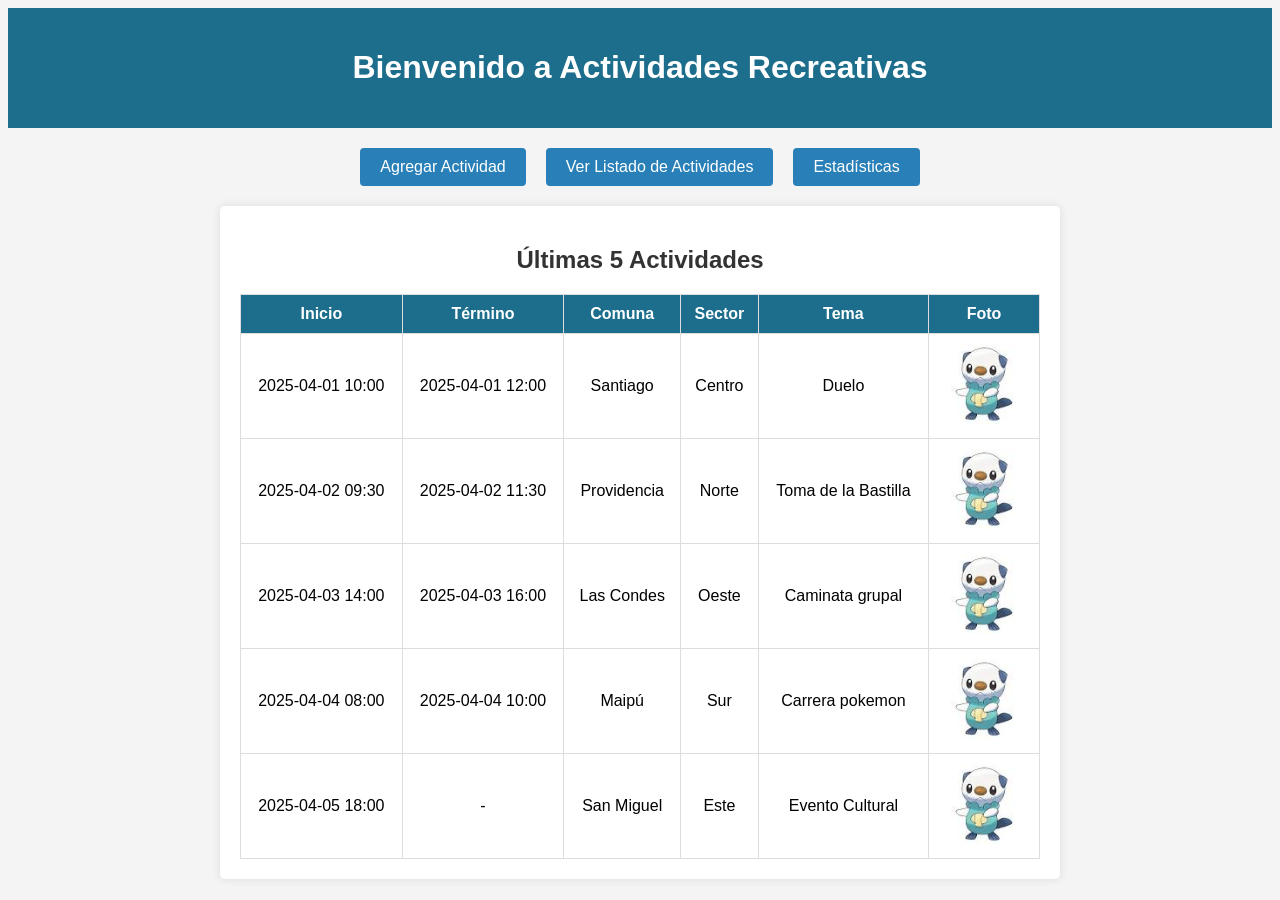
<file: index.html>
<!doctype html>
<html lang="es">
    <head>
        <meta charset="UTF-8" />
        <meta name="viewport" content="width=device-width, initial-scale=1.0" />
        <title>Portada</title>
        <link rel="stylesheet" href="css/style.css" />
    </head>
    <body>
        <header>
            <h1>Bienvenido a Actividades Recreativas</h1>
        </header>

        <div class="menu">
            <button onclick="location.href='agregar-actividad.html'">
                Agregar Actividad
            </button>
            <button onclick="location.href='listado-actividades.html'">
                Ver Listado de Actividades
            </button>
            <button onclick="location.href='estadisticas.html'">
                Estadísticas
            </button>
        </div>

        <div class="activities">
            <h2>Últimas 5 Actividades</h2>
            <table>
                <thead>
                    <tr>
                        <th>Inicio</th>
                        <th>Término</th>
                        <th>Comuna</th>
                        <th>Sector</th>
                        <th>Tema</th>
                        <th>Foto</th>
                    </tr>
                </thead>
                <tbody id="activitiesTableBody"></tbody>
            </table>
        </div>

        <script src="js/app.js"></script>
    </body>
</html>
</file>
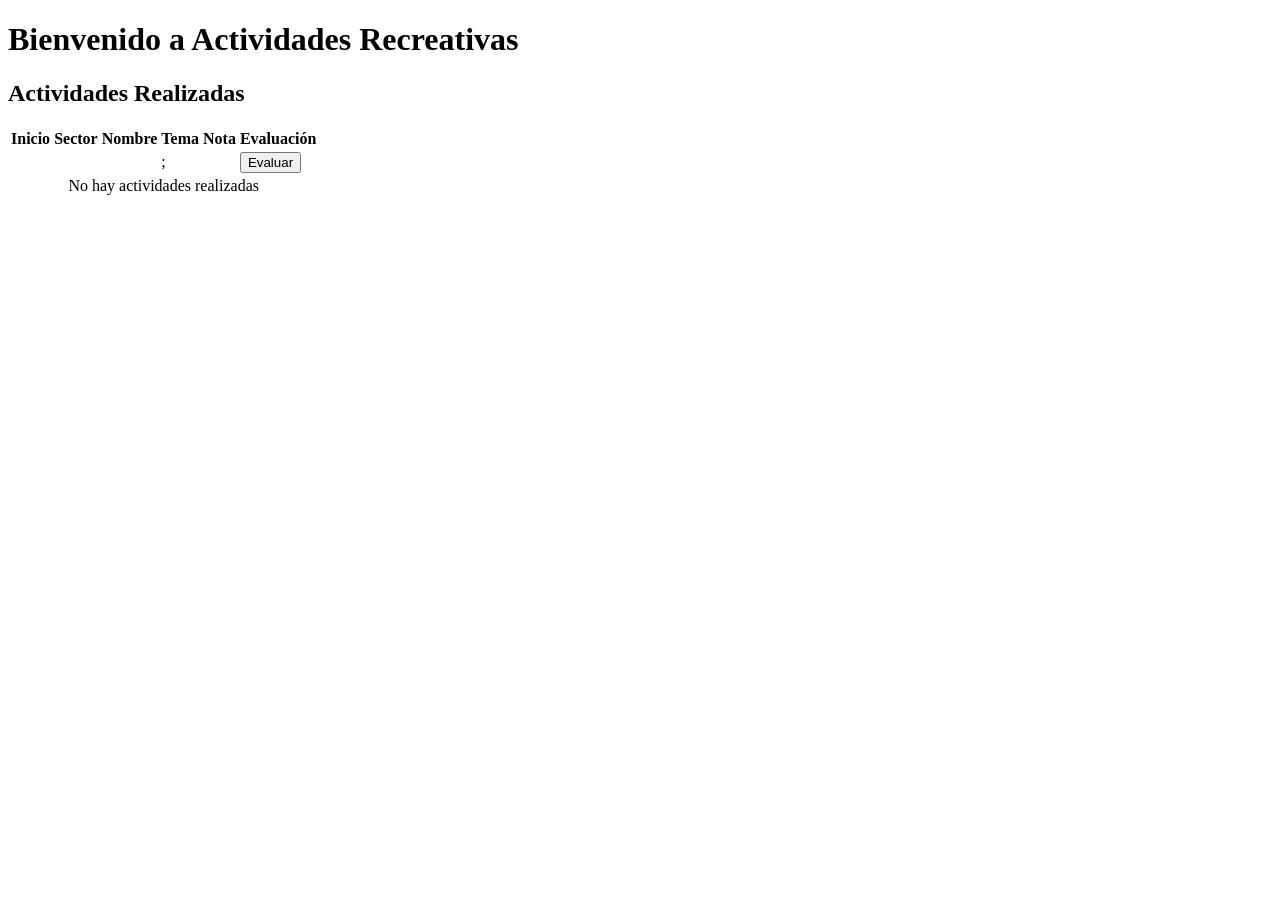
<file: src/main/resources/templates/index.html>
<!doctype html>
<html lang="es" xmlns:th="http://www.thymeleaf.org">
<head>
    <meta charset="UTF-8" />
    <meta name="viewport" content="width=device-width, initial-scale=1.0" />
    <title>Portada - Actividades Recreativas</title>
    <link rel="stylesheet" th:href="@{/css/style.css}" />
</head>
<body>
<header>
    <h1>Bienvenido a Actividades Recreativas</h1>
</header>
<main>
    <div class="activities">
        <h2>Actividades Realizadas</h2>
        <table>
            <thead>
            <tr>
                <th>Inicio</th>
                <th>Sector</th>
                <th>Nombre</th>
                <th>Tema</th>
                <th>Nota</th>
                <th>Evaluación</th>
            </tr>
            </thead>
            <tbody>
            <tr th:each="activity : ${activities}">
                <td th:text="${#temporals.format(activity.diaHoraInicio, 'yyyy/MM/dd')}"></td>
                <td th:text="${activity.sector ?: '-'}"></td>
                <td th:text="${activity.nombre}"></td>
                <td>
                    <span th:each="tema, iterStat : ${activity.temas}">
                        <span th:text="${tema.tema.name()}"></span>
                        <span th:if="${!iterStat.last}"> ; </span>
                    </span>
                </td>
                <td>
                    <span th:id="'promedio-' + ${activity.id}"
                          th:text="${activity.promedioNotas != null ? #numbers.formatDecimal(activity.promedioNotas, 1, 1) : '-'}"></span>
                </td>
                <td>
                    <button type="button"
                            class="btn-evaluar"
                            th:onclick="'evaluarActividad(' + ${activity.id} + ')'"
                            th:id="'btn-evaluar-' + ${activity.id}">
                        Evaluar
                    </button>
                </td>
            </tr>
            <tr th:if="${#lists.isEmpty(activities)}">
                <td colspan="7" style="text-align: center;">No hay actividades realizadas</td>
            </tr>
            </tbody>
        </table>
    </div>
</main>
<script th:src="@{/js/evaluacion.js}"></script>
</body>
</html>
</file>
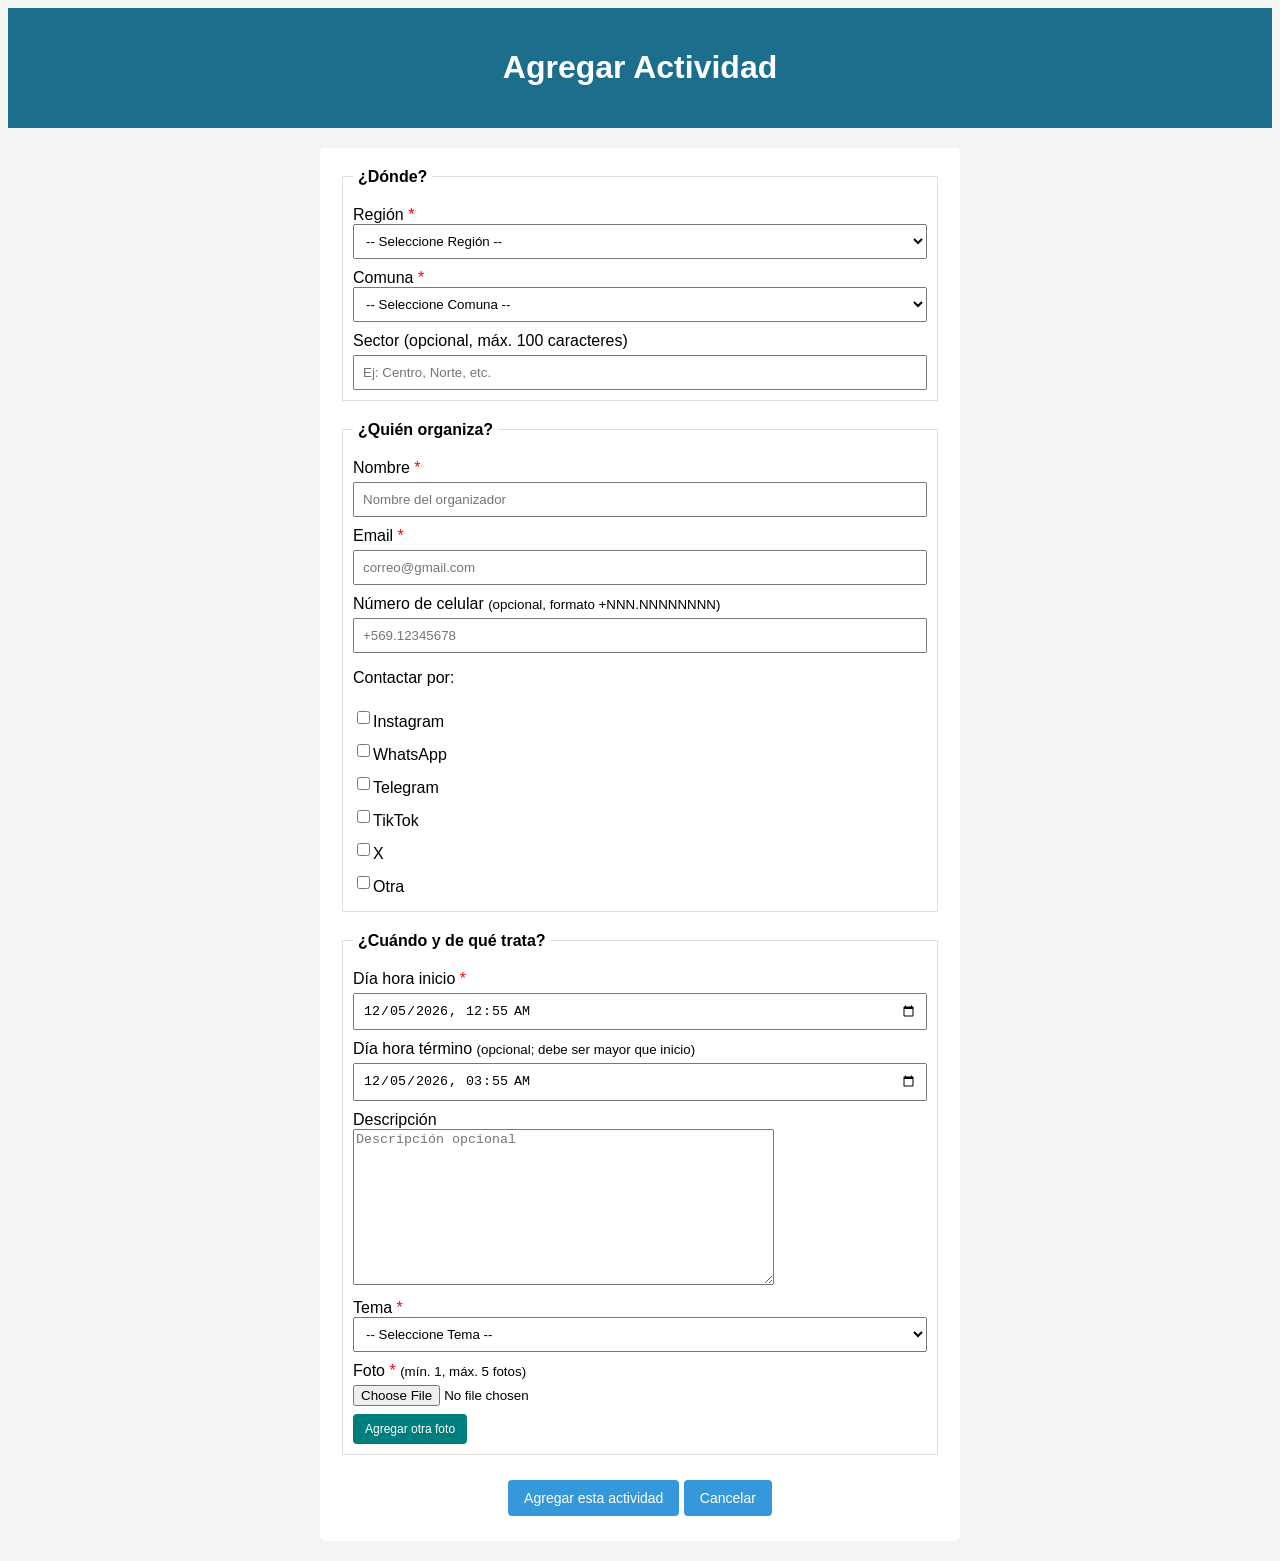
<file: agregar-actividad.html>
<!doctype html>
<html lang="es">
    <head>
        <meta charset="UTF-8" />
        <meta name="viewport" content="width=device-width, initial-scale=1.0" />
        <title>Agregar Actividad</title>
        <link rel="stylesheet" href="css/style.css" />
    </head>
    <body>
        <header>
            <h1>Agregar Actividad</h1>
        </header>
        <form id="activityForm" novalidate>
            <!-- Sección 1: Información del lugar -->
            <fieldset>
                <legend>¿Dónde?</legend>
                <label for="regionSelect">Región <span>*</span></label>
                <select id="regionSelect" required>
                    <option value="">-- Seleccione Región --</option>
                </select>

                <label for="comunaSelect">Comuna <span>*</span></label>
                <select id="comunaSelect" required>
                    <option value="">-- Seleccione Comuna --</option>
                </select>

                <label for="sectorInput"
                    >Sector (opcional, máx. 100 caracteres)</label
                >
                <input
                    type="text"
                    id="sectorInput"
                    maxlength="100"
                    placeholder="Ej: Centro, Norte, etc."
                />
            </fieldset>

            <!-- Sección 2: Datos del organizador -->
            <fieldset>
                <legend>¿Quién organiza?</legend>

                <label for="organizerName">Nombre <span>*</span></label>
                <input
                    type="text"
                    id="organizerName"
                    maxlength="200"
                    placeholder="Nombre del organizador"
                    required
                />

                <label for="organizerEmail">Email <span>*</span></label>
                <input
                    type="email"
                    id="organizerEmail"
                    maxlength="100"
                    placeholder="correo@gmail.com"
                    required
                />

                <label for="organizerPhone">
                    Número de celular
                    <small>(opcional, formato +NNN.NNNNNNNN)</small>
                </label>
                <input
                    type="tel"
                    id="organizerPhone"
                    placeholder="+569.12345678"
                    pattern="^\+\d{3}\.\d{8}$"
                />

                <div id="contactGroup">
                    <p>Contactar por:</p>
                    <div class="contact-option">
                        <input
                            type="checkbox"
                            name="instagram"
                            id="chk-instagram"
                            onclick="toggleContactInput(this);"
                        />
                        <label for="chk-instagram">Instagram</label>
                        <input
                            type="text"
                            id="contact-instagram"
                            name="instagram-id"
                            class="contact-input"
                            placeholder="ID o URL"
                            minlength="4"
                            maxlength="50"
                        />
                    </div>
                    <div class="contact-option">
                        <input
                            type="checkbox"
                            name="whatsapp"
                            id="chk-whatsapp"
                            onclick="toggleContactInput(this);"
                        />
                        <label for="chk-whatsapp">WhatsApp</label>
                        <input
                            type="text"
                            id="contact-whatsapp"
                            name="whatsapp-id"
                            class="contact-input"
                            placeholder="ID o URL"
                            minlength="4"
                            maxlength="50"
                        />
                    </div>
                    <div class="contact-option">
                        <input
                            type="checkbox"
                            name="telegram"
                            id="chk-telegram"
                            onclick="toggleContactInput(this);"
                        />
                        <label for="chk-telegram">Telegram</label>
                        <input
                            type="text"
                            id="contact-telegram"
                            name="telegram-id"
                            class="contact-input"
                            placeholder="ID o URL"
                            minlength="4"
                            maxlength="50"
                        />
                    </div>
                    <div class="contact-option">
                        <input
                            type="checkbox"
                            name="tiktok"
                            id="chk-tiktok"
                            onclick="toggleContactInput(this);"
                        />
                        <label for="chk-tiktok">TikTok</label>
                        <input
                            type="text"
                            id="contact-tiktok"
                            name="tiktok-id"
                            class="contact-input"
                            placeholder="ID o URL"
                            minlength="4"
                            maxlength="50"
                        />
                    </div>
                    <div class="contact-option">
                        <input
                            type="checkbox"
                            name="x"
                            id="chk-x"
                            onclick="toggleContactInput(this);"
                        />
                        <label for="chk-x">X</label>
                        <input
                            type="text"
                            id="contact-x"
                            name="x-id"
                            class="contact-input"
                            placeholder="ID o URL"
                            minlength="4"
                            maxlength="50"
                        />
                    </div>
                    <div class="contact-option">
                        <input
                            type="checkbox"
                            name="otra"
                            id="chk-otra"
                            onclick="toggleContactInput(this);"
                        />
                        <label for="chk-otra">Otra</label>
                        <input
                            type="text"
                            id="contact-otra"
                            name="otra-id"
                            class="contact-input"
                            placeholder="ID o URL"
                            minlength="4"
                            maxlength="50"
                        />
                    </div>
                </div>
            </fieldset>

            <!-- Sección 3: ¿Cuándo y de qué trata? -->
            <fieldset>
                <legend>¿Cuándo y de qué trata?</legend>

                <label for="startTime">Día hora inicio <span>*</span></label>
                <input type="datetime-local" id="startTime" required />

                <label for="endTime">
                    Día hora término
                    <small>(opcional; debe ser mayor que inicio)</small>
                </label>
                <input type="datetime-local" id="endTime" />

                <label for="descripcion">Descripción</label>
                <textarea
                    id="descripcion"
                    cols="50"
                    rows="10"
                    placeholder="Descripción opcional"
                ></textarea>

                <label for="tema">Tema <span>*</span></label>
                <select id="tema" required>
                    <option value="">-- Seleccione Tema --</option>
                    <option value="musica">Música</option>
                    <option value="deporte">Deporte</option>
                    <option value="ciencias">Ciencias</option>
                    <option value="religion">Religión</option>
                    <option value="politica">Política</option>
                    <option value="tecnologia">Tecnología</option>
                    <option value="juegos">Juegos</option>
                    <option value="baile">Baile</option>
                    <option value="comida">Comida</option>
                    <option value="otro">Otro</option>
                </select>

                <div id="otroTemaContainer">
                    <label for="otroTema"
                        >Describa el tema <span>*</span></label
                    >
                    <input
                        type="text"
                        id="otroTema"
                        placeholder="3 a 15 caracteres"
                        minlength="3"
                        maxlength="15"
                    />
                </div>

                <div id="fotoContainer">
                    <label for="foto">
                        Foto <span>*</span>
                        <small>(mín. 1, máx. 5 fotos)</small>
                    </label>
                    <input
                        type="file"
                        id="foto"
                        name="foto"
                        accept="image/*"
                        required
                    />
                </div>
                <button type="button" id="addPhotoButton">
                    Agregar otra foto
                </button>
            </fieldset>

            <div class="buttons">
                <button type="submit" id="submitButton">
                    Agregar esta actividad
                </button>
                <button
                    type="button"
                    onclick="window.location.href='index.html'"
                >
                    Cancelar
                </button>
            </div>
        </form>

        <!-- Modal de confirmación -->
        <div id="confirmationModal" class="modal">
            <div class="modal-content">
                <p>¿Está seguro que desea agregar esta actividad?</p>
                <div class="botones-modal">
                    <button id="confirmYes">Sí, estoy seguro</button>
                    <button id="confirmNo">No, quiero volver</button>
                </div>
            </div>
        </div>

        <!-- Mensaje final tras la confirmación -->
        <div id="finalMessage" class="modal">
            <div class="modal-content">
                <p>
                    Hemos recibido su información, muchas gracias y suerte en su
                    actividad.
                </p>
                <button id="backToHome">Volver al inicio</button>
            </div>
        </div>
        <script src="js/agregar.js"></script>
    </body>
</html>
</file>
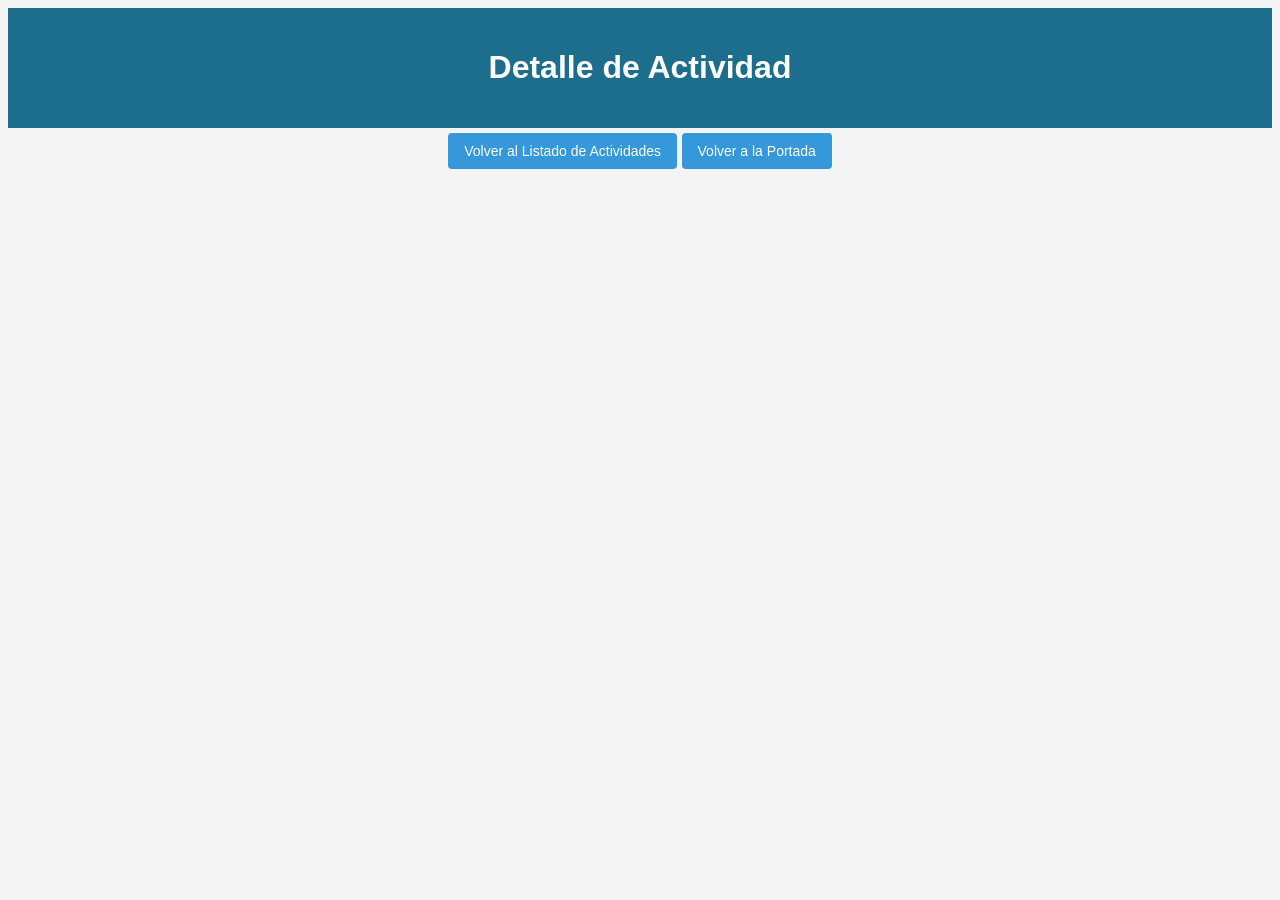
<file: detalle-actividad.html>
<!doctype html>
<html lang="es">
    <head>
        <meta charset="UTF-8" />
        <meta name="viewport" content="width=device-width, initial-scale=1.0" />
        <title>Detalle de Actividad</title>
        <link rel="stylesheet" href="css/style.css" />
    </head>
    <body>
        <header>
            <h1>Detalle de Actividad</h1>
        </header>
        <div id="detalleActividad"></div>
        <div class="buttons">
            <button onclick="location.href='listado-actividades.html'">
                Volver al Listado de Actividades
            </button>
            <button onclick="location.href='index.html'">
                Volver a la Portada
            </button>
        </div>

        <!-- Modal para las fotos ampliadas -->
        <div id="photoModal" class="modal">
            <div class="modal-content">
                <span id="closeModal" class="close">&times;</span>
                <div id="imgContainer"></div>
            </div>
        </div>
        <script src="js/detalle.js"></script>
    </body>
</html>
</file>
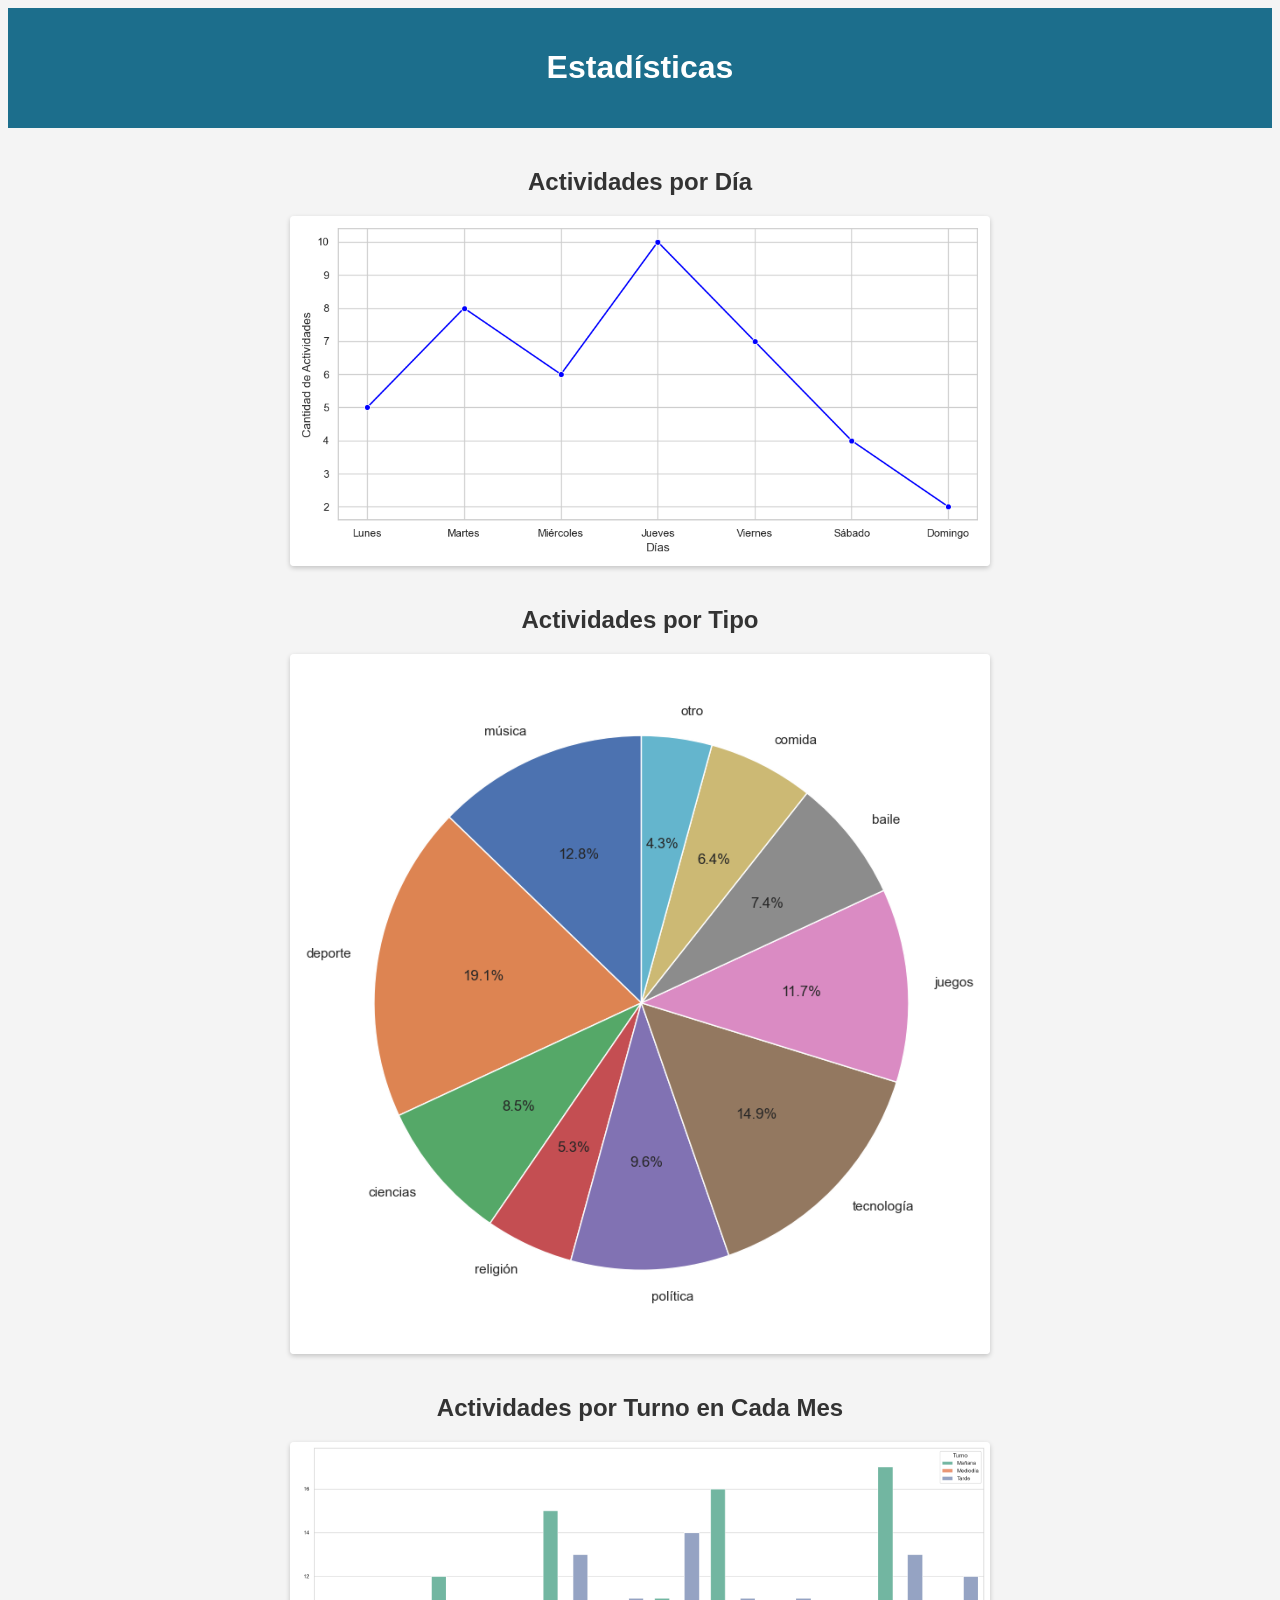
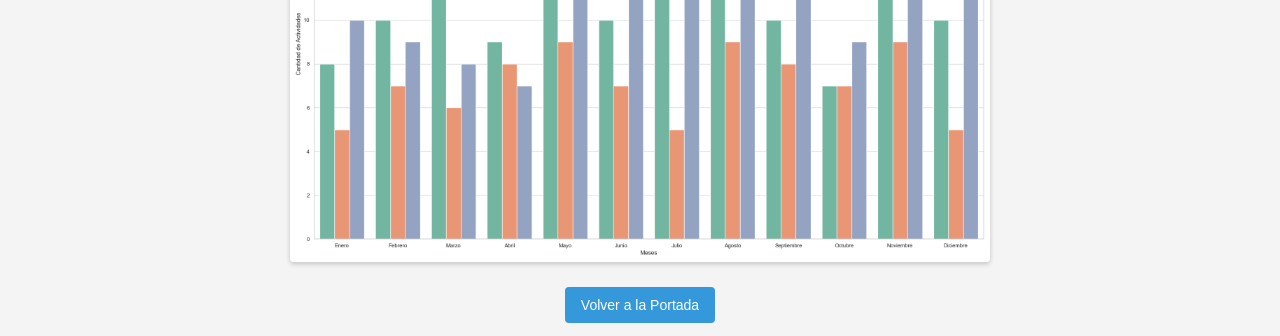
<file: estadisticas.html>
<!doctype html>
<html lang="es">
    <head>
        <meta charset="UTF-8" />
        <meta name="viewport" content="width=device-width, initial-scale=1.0" />
        <title>Estadísticas</title>
        <link rel="stylesheet" href="css/style.css" />
    </head>
    <body>
        <header>
            <h1>Estadísticas</h1>
        </header>

        <div class="stats">
            <h2>Actividades por Día</h2>
            <img src="img/graficos/linea.png" alt="Actividades por Día" />

            <h2>Actividades por Tipo</h2>
            <img src="img/graficos/torta.png" alt="Actividades por Tipo" />

            <h2>Actividades por Turno en Cada Mes</h2>
            <img
                src="img/graficos/barras.png"
                alt="Actividades por Turno en Cada Mes"
            />
        </div>

        <div class="buttons">
            <button onclick="location.href='index.html'">
                Volver a la Portada
            </button>
        </div>
    </body>
</html>
</file>
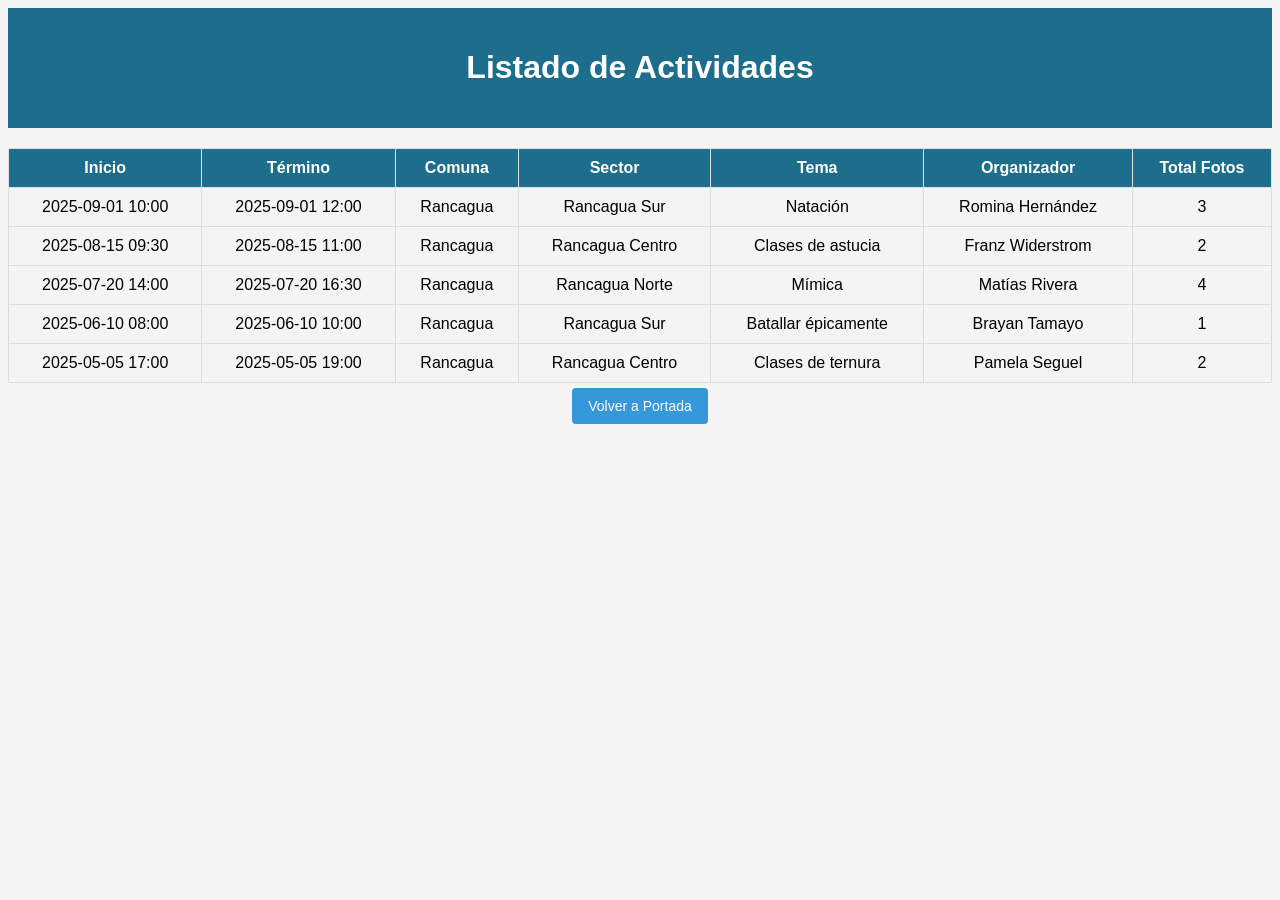
<file: listado-actividades.html>
<!doctype html>
<html lang="es">
    <head>
        <meta charset="UTF-8" />
        <meta name="viewport" content="width=device-width, initial-scale=1.0" />
        <title>Listado de Actividades</title>
        <link rel="stylesheet" href="css/style.css" />
        <script defer src="js/listado.js"></script>
    </head>
    <body>
        <header>
            <h1>Listado de Actividades</h1>
        </header>
        <div class="activities-list">
            <table>
                <thead>
                    <tr>
                        <th>Inicio</th>
                        <th>Término</th>
                        <th>Comuna</th>
                        <th>Sector</th>
                        <th>Tema</th>
                        <th>Organizador</th>
                        <th>Total Fotos</th>
                    </tr>
                </thead>
                <tbody id="actividadesTableBody"></tbody>
            </table>
        </div>
        <div class="buttons">
            <button onclick="location.href='index.html'">
                Volver a Portada
            </button>
        </div>
    </body>
</html>
</file>
<file: css/style.css>
/* Estilos generales */
body {
    font-family: Arial, sans-serif;
    background-color: #f4f4f4;
}

header {
    background-color: #1c6e8c;
    color: #fff;
    padding: 20px;
    text-align: center;
}

h2 {
    text-align: center;
    color: #333;
}

button {
    padding: 10px 16px;
    font-size: 14px;
    border: none;
    background: #3498db;
    color: #fff;
    cursor: pointer;
    border-radius: 4px;
}

button:hover {
    background-color: #2471a3;
}

.buttons {
    text-align: center;
    padding: 5px;
}

/* Menú de navegación en la portada */
.menu {
    display: flex;
    justify-content: center;
    gap: 20px;
    margin: 20px 0;
}
.menu button {
    padding: 10px 20px;
    background: #2980b9;
    font-size: 16px;
}
.menu button:hover {
    background: #2471a3;
}

/* Sección de actividades */
.activities {
    max-width: 800px;
    margin: 20px auto;
    background-color: #fff;
    padding: 20px;
    border-radius: 5px;
    box-shadow: 0 0 10px rgba(0, 0, 0, 0.1);
}

table {
    width: 100%;
    border-collapse: collapse;
    margin-top: 20px;
    border: 1px solid #ddd;
}

th,
td {
    padding: 10px;
    text-align: center;
    border: 1px solid #ddd;
}

th {
    background-color: #1c6e8c;
    color: #fff;
}

/* Estilos específicos para el formulario Agregar Actividad */
#activityForm {
    max-width: 600px;
    margin: 20px auto;
    background: #fff;
    padding: 20px;
    border-radius: 5px;
}

#activityForm fieldset {
    border: 1px solid #ddd;
    margin-bottom: 20px;
    padding: 10px;
}

#activityForm legend {
    font-weight: bold;
    padding: 0 5px;
}

#activityForm label {
    display: block;
    margin-top: 10px;
}

#activityForm input {
    margin-top: 5px;
}

#activityForm input:not([type="file"]):not([type="checkbox"]),
#activityForm select {
    width: 100%;
    padding: 8px;
    box-sizing: border-box;
}

#activityForm span {
    color: red;
}

/* Estilos para la sección de contacto */
.contact-option {
    display: flex;
    align-items: center;
    margin-bottom: 5px;
}

.contact-option label {
    margin-right: 10px;
    min-width: 90px;
}

.contact-option .contact-input {
    display: none;
}

/* Input para elegir otro tema al agregar una actividad */
#otroTemaContainer {
    display: none;
    margin-top: 10px;
}

/* Modal de confirmación y mensaje final */
.modal {
    position: fixed;
    top: 0;
    left: 0;
    width: 100%;
    height: 100%;
    display: none;
    justify-content: center;
    align-items: center;
    background: rgba(0, 0, 0, 0.7);
}
.modal.active {
    display: flex;
}

#confirmationModal .modal-content,
#finalMessage .modal-content {
    background: #fff;
    border-radius: 8px;
    padding: 30px 40px;
    width: 90%;
    max-width: 400px;
    box-shadow: 0 2px 10px rgba(0, 0, 0, 0.5);
    text-align: center;
}

/* Botón de agregar foto cambia un poco el estilo */
#addPhotoButton {
    margin-top: 8px;
    padding: 8px 12px;
    font-size: 12px;
    background: #007d7d;
}
#addPhotoButton:hover {
    background: #006f6f;
}

/* Estilos para la página de estadísticas */
.stats h2 {
    margin-top: 40px;
}

.stats img {
    width: 100%;
    max-width: 700px;
    height: auto;
    display: block;
    margin: 20px auto;
    box-shadow: 0 2px 5px rgba(0, 0, 0, 0.2);
    border-radius: 4px;
}

/* Estilos para la página con el listado de actividades y el detalle */
.activities-list table tr:hover {
    background: #f0f0f0;
    cursor: pointer;
}

#photoModal .modal-content {
    position: relative;
    background: #f0f0f0;
    padding: 20px;
    width: 820px;
    text-align: center;
    border-radius: 8px;
}

#photoModal .modal-content img {
    display: block;
    margin: 0 auto;
    width: 800px;
    height: 600px;
}

.close {
    position: absolute;
    top: 10px;
    right: 15px;
    font-size: 28px;
    font-weight: bold;
    color: #333;
    cursor: pointer;
}

.fotos-container {
    display: flex;
    flex-wrap: wrap;
    justify-content: center;
    margin-top: 20px;
}

.fotos-container img.miniPhoto {
    border: 1px solid #ddd;
    border-radius: 4px;
    margin: 5px;
    cursor: pointer;
    transition: transform 0.2s ease;
}

.fotos-container img.miniPhoto:hover {
    transform: scale(1.05);
}
</file>
